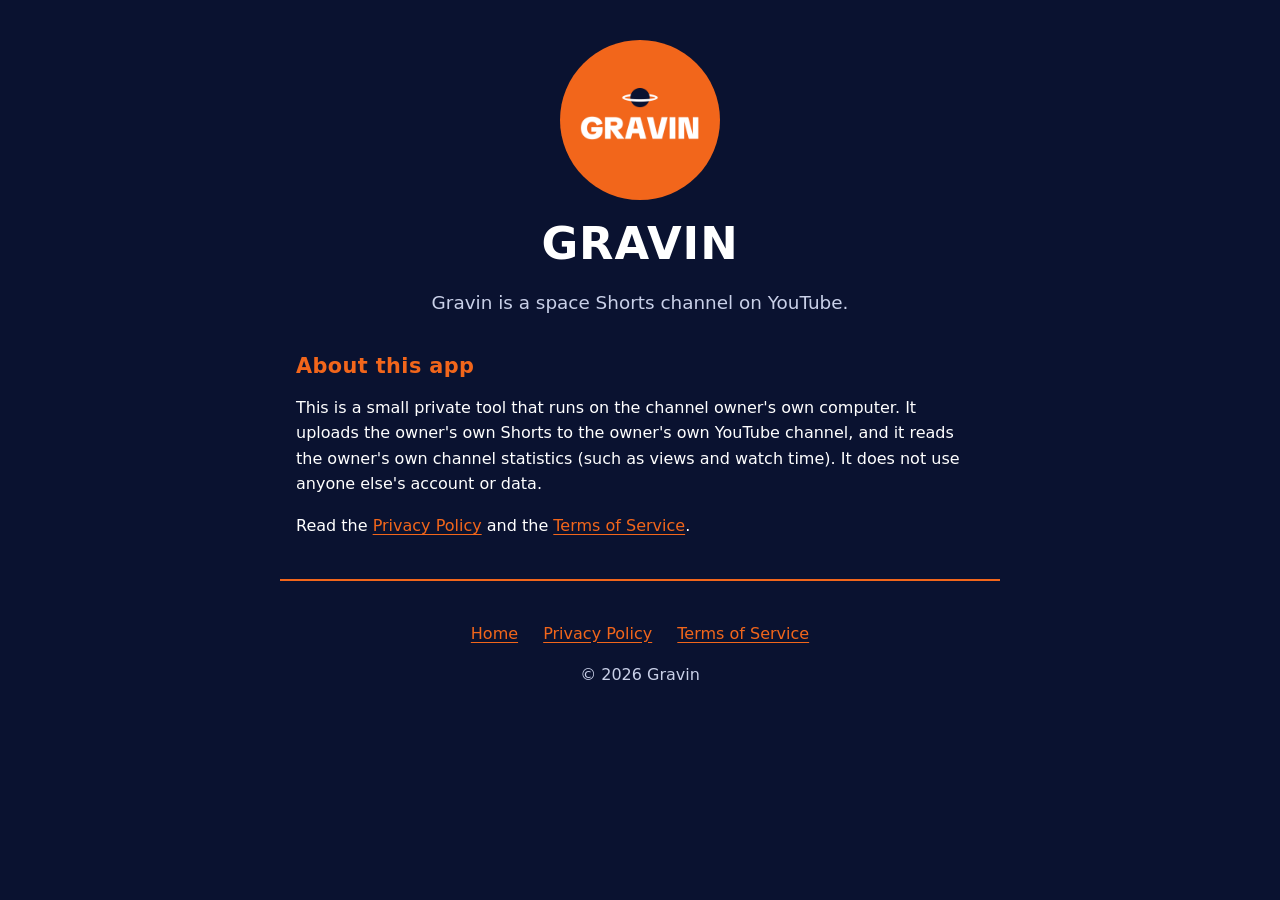
<file: index.html>
﻿<!DOCTYPE html>
<html lang="en">
<head>
<meta charset="utf-8">
<meta name="viewport" content="width=device-width, initial-scale=1">
<title>Gravin - Space Shorts on YouTube</title>
<meta name="description" content="Gravin is a space Shorts channel on YouTube. This page describes the channel owner's private tool for uploading Shorts and reading channel statistics.">
<link rel="stylesheet" href="style.css">
</head>
<body>
<main>
<div class="hero">
<img class="logo" src="logo.png" width="160" height="160" alt="Gravin logo">
<h1>GRAVIN</h1>
<p class="lead">Gravin is a space Shorts channel on YouTube.</p>
</div>
<h2>About this app</h2>
<p>This is a small private tool that runs on the channel owner's own computer. It uploads the owner's own Shorts to the owner's own YouTube channel, and it reads the owner's own channel statistics (such as views and watch time). It does not use anyone else's account or data.</p>
<p>Read the <a href="privacy.html">Privacy Policy</a> and the <a href="terms.html">Terms of Service</a>.</p>
</main>
<footer>
<p><a href="index.html">Home</a> <a href="privacy.html">Privacy Policy</a> <a href="terms.html">Terms of Service</a></p>
<p>&copy; 2026 Gravin</p>
</footer>
</body>
</html>
</file>
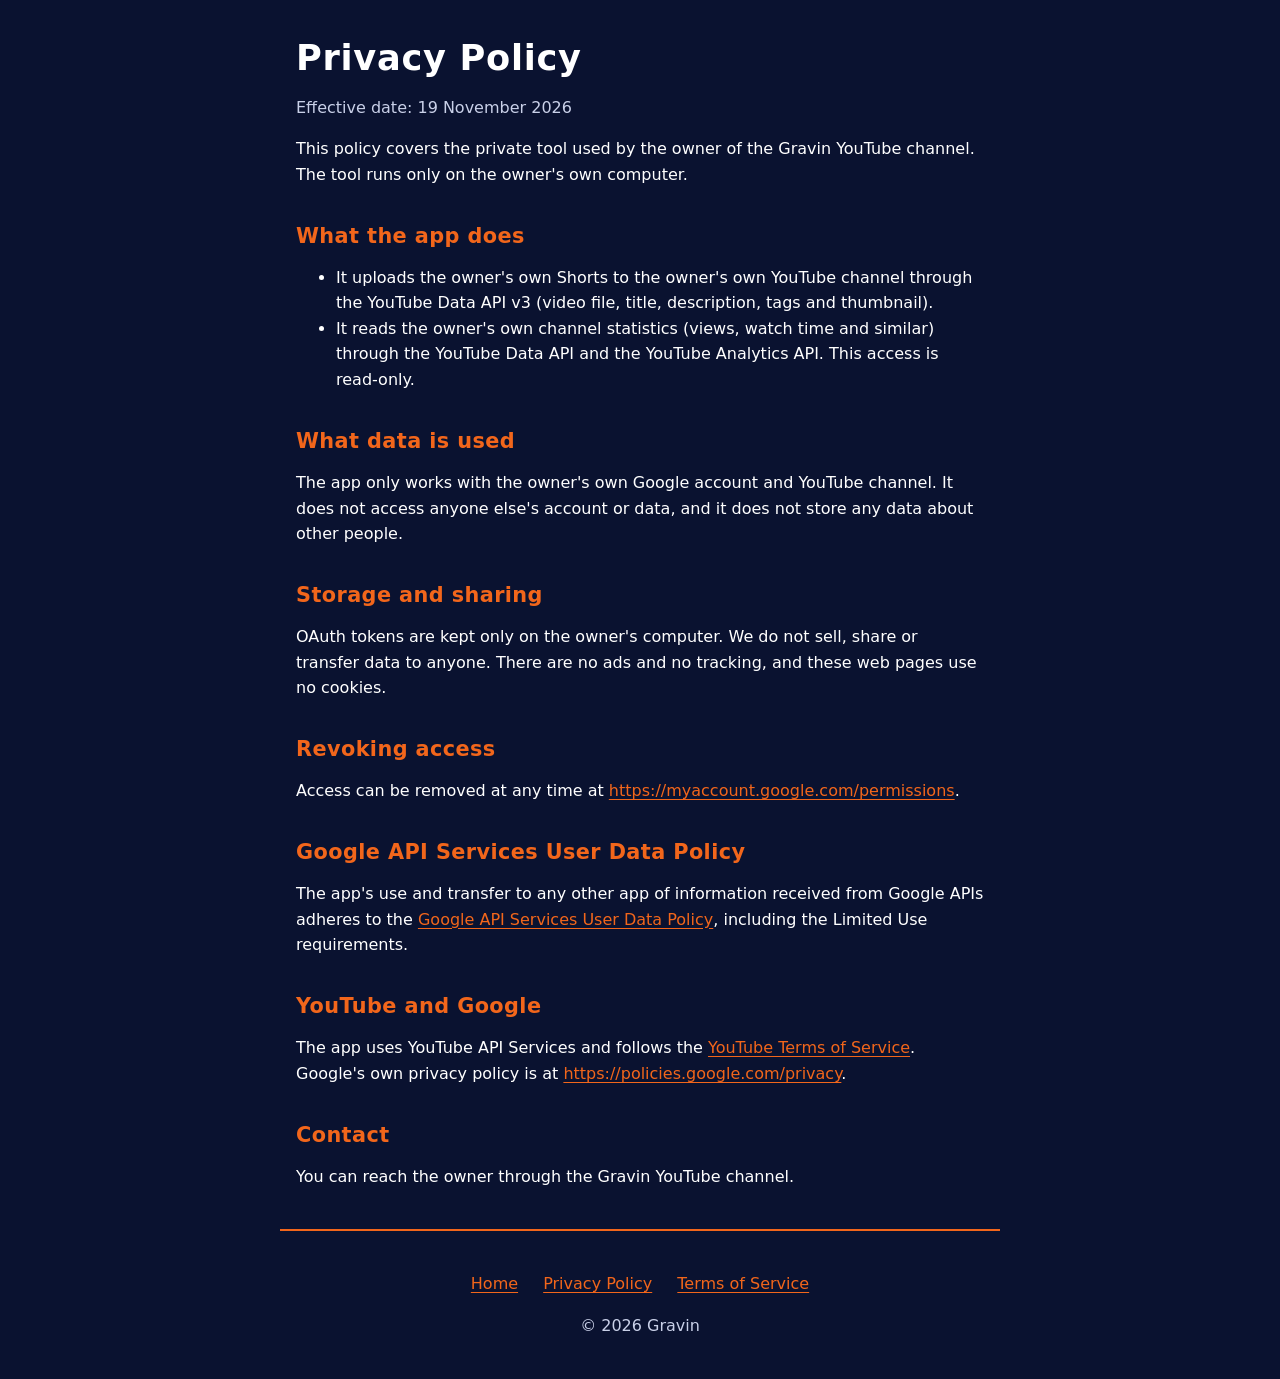
<file: privacy.html>
﻿<!DOCTYPE html>
<html lang="en">
<head>
<meta charset="utf-8">
<meta name="viewport" content="width=device-width, initial-scale=1">
<title>Privacy Policy - Gravin</title>
<meta name="description" content="Privacy policy for the Gravin channel owner's private YouTube upload and statistics tool.">
<link rel="stylesheet" href="style.css">
</head>
<body>
<main>
<h1>Privacy Policy</h1>
<p class="date">Effective date: 19 November 2026</p>
<p>This policy covers the private tool used by the owner of the Gravin YouTube channel. The tool runs only on the owner's own computer.</p>
<h2>What the app does</h2>
<ul>
<li>It uploads the owner's own Shorts to the owner's own YouTube channel through the YouTube Data API v3 (video file, title, description, tags and thumbnail).</li>
<li>It reads the owner's own channel statistics (views, watch time and similar) through the YouTube Data API and the YouTube Analytics API. This access is read-only.</li>
</ul>
<h2>What data is used</h2>
<p>The app only works with the owner's own Google account and YouTube channel. It does not access anyone else's account or data, and it does not store any data about other people.</p>
<h2>Storage and sharing</h2>
<p>OAuth tokens are kept only on the owner's computer. We do not sell, share or transfer data to anyone. There are no ads and no tracking, and these web pages use no cookies.</p>
<h2>Revoking access</h2>
<p>Access can be removed at any time at <a href="https://myaccount.google.com/permissions">https://myaccount.google.com/permissions</a>.</p>
<h2>Google API Services User Data Policy</h2>
<p>The app's use and transfer to any other app of information received from Google APIs adheres to the <a href="https://developers.google.com/terms/api-services-user-data-policy">Google API Services User Data Policy</a>, including the Limited Use requirements.</p>
<h2>YouTube and Google</h2>
<p>The app uses YouTube API Services and follows the <a href="https://www.youtube.com/t/terms">YouTube Terms of Service</a>. Google's own privacy policy is at <a href="https://policies.google.com/privacy">https://policies.google.com/privacy</a>.</p>
<h2>Contact</h2>
<p>You can reach the owner through the Gravin YouTube channel.</p>
</main>
<footer>
<p><a href="index.html">Home</a> <a href="privacy.html">Privacy Policy</a> <a href="terms.html">Terms of Service</a></p>
<p>&copy; 2026 Gravin</p>
</footer>
</body>
</html>
</file>
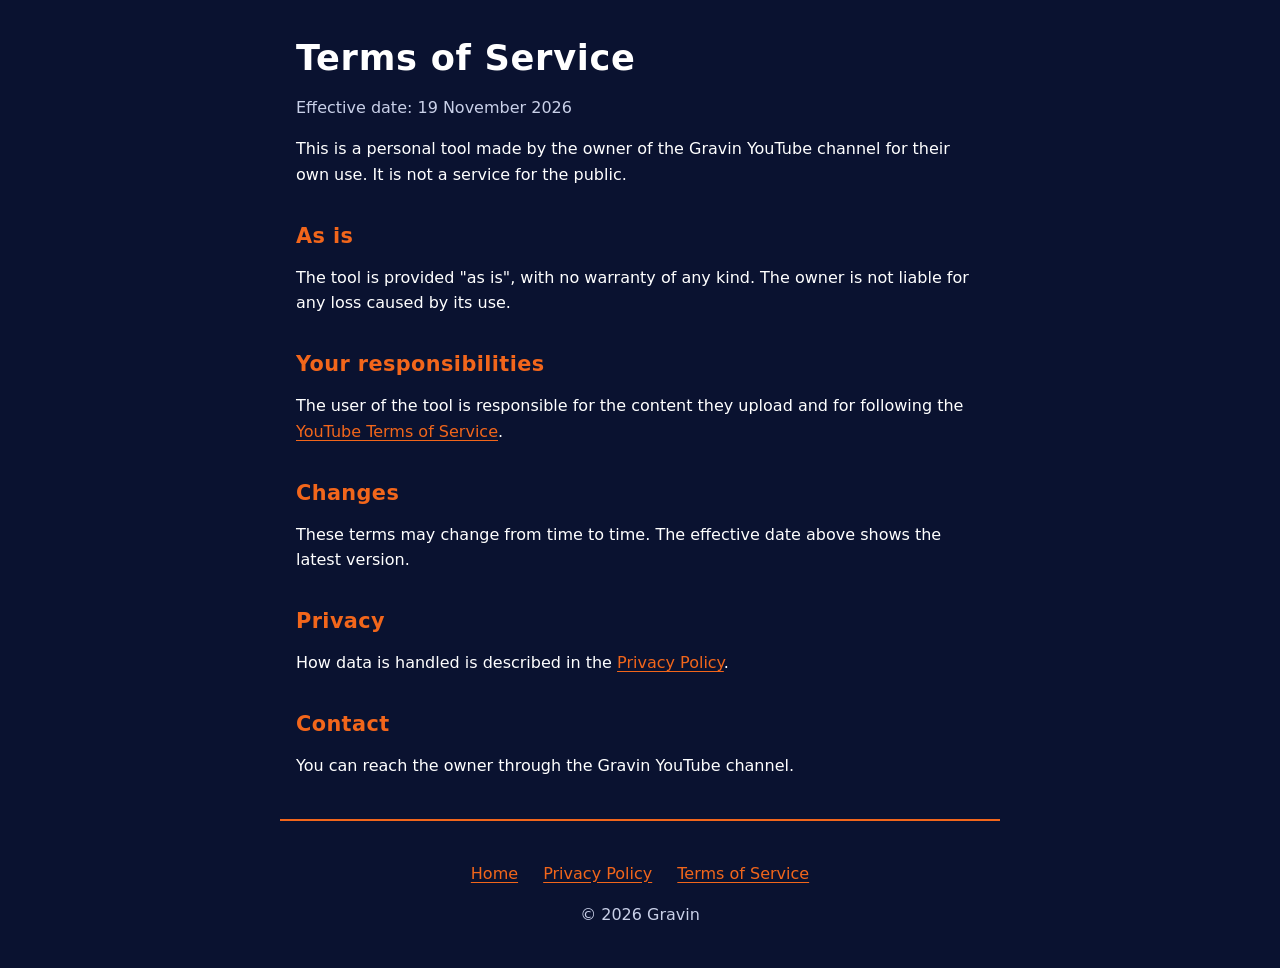
<file: terms.html>
﻿<!DOCTYPE html>
<html lang="en">
<head>
<meta charset="utf-8">
<meta name="viewport" content="width=device-width, initial-scale=1">
<title>Terms of Service - Gravin</title>
<meta name="description" content="Terms of service for the Gravin channel owner's private YouTube upload and statistics tool.">
<link rel="stylesheet" href="style.css">
</head>
<body>
<main>
<h1>Terms of Service</h1>
<p class="date">Effective date: 19 November 2026</p>
<p>This is a personal tool made by the owner of the Gravin YouTube channel for their own use. It is not a service for the public.</p>
<h2>As is</h2>
<p>The tool is provided "as is", with no warranty of any kind. The owner is not liable for any loss caused by its use.</p>
<h2>Your responsibilities</h2>
<p>The user of the tool is responsible for the content they upload and for following the <a href="https://www.youtube.com/t/terms">YouTube Terms of Service</a>.</p>
<h2>Changes</h2>
<p>These terms may change from time to time. The effective date above shows the latest version.</p>
<h2>Privacy</h2>
<p>How data is handled is described in the <a href="privacy.html">Privacy Policy</a>.</p>
<h2>Contact</h2>
<p>You can reach the owner through the Gravin YouTube channel.</p>
</main>
<footer>
<p><a href="index.html">Home</a> <a href="privacy.html">Privacy Policy</a> <a href="terms.html">Terms of Service</a></p>
<p>&copy; 2026 Gravin</p>
</footer>
</body>
</html>
</file>
<file: style.css>
﻿:root{--orange:#F2661B;--navy:#0A1230;--white:#fff;--soft:#C9D0E8}
*{box-sizing:border-box}
body{margin:0;background:var(--navy);color:var(--white);font:400 1rem/1.6 system-ui,-apple-system,"Segoe UI",Roboto,Helvetica,Arial,sans-serif}
main,footer{max-width:720px;margin:0 auto;padding:24px 16px}
h1,h2{font-weight:900;line-height:1.15;letter-spacing:.02em}
h1{font-size:2.2rem;margin:.4em 0 .3em}
h2{font-size:1.3rem;margin:1.8em 0 .4em;color:var(--orange)}
a{color:var(--orange);text-underline-offset:3px}
a:hover,a:focus{color:var(--white)}
.logo{display:block;width:160px;height:160px;border-radius:50%;margin:16px auto}
.hero{text-align:center}
.hero h1{font-size:2.8rem}
.lead{font-size:1.15rem;color:var(--soft)}
.date{color:var(--soft)}
footer{border-top:2px solid var(--orange);text-align:center;color:var(--soft)}
footer a{margin:0 10px}
</file>
